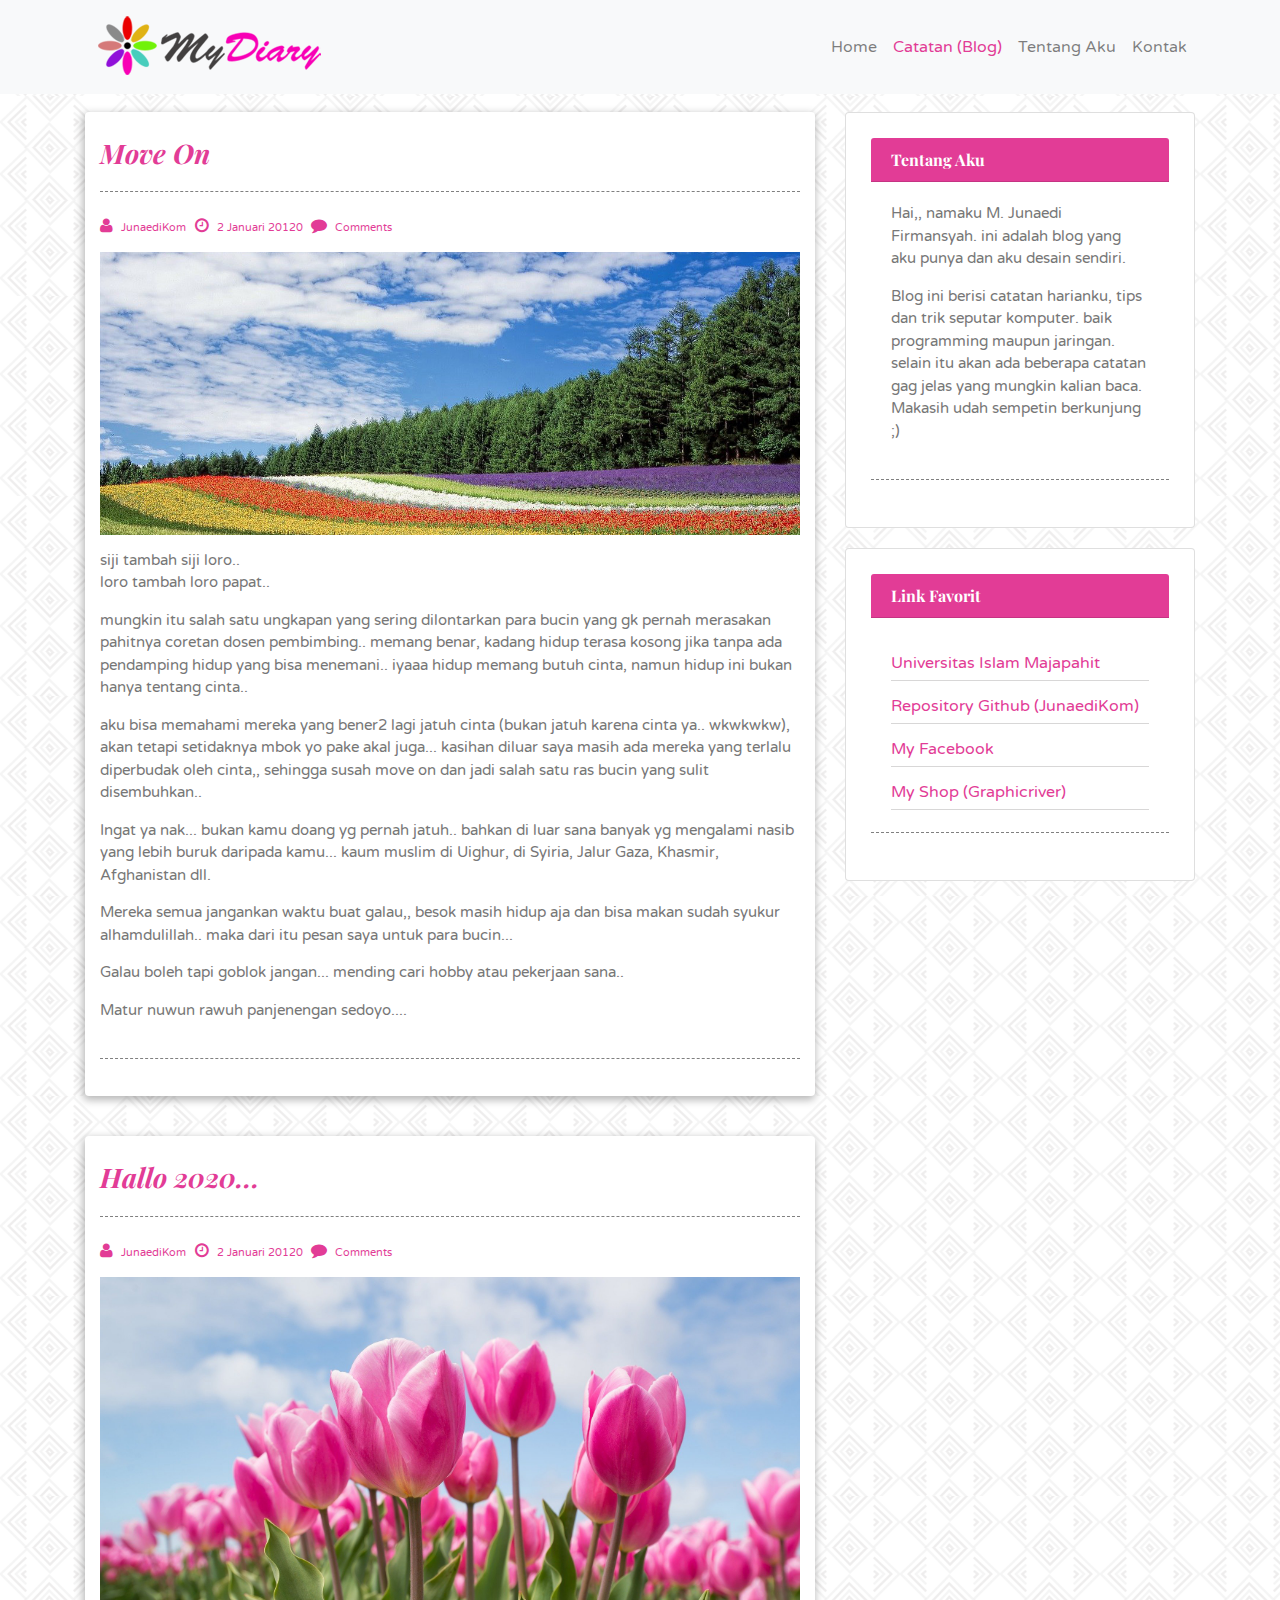
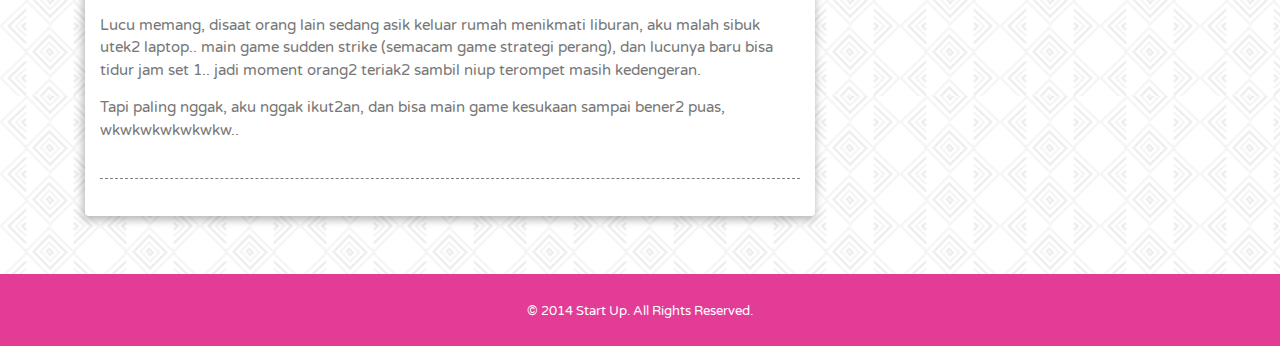
<file: index.html>
<!doctype html>
<html lang="en">
  <head>
    <!-- Required meta tags -->
    <meta charset="utf-8">
    <meta name="viewport" content="width=device-width, initial-scale=1, shrink-to-fit=no">

    <!-- Bootstrap CSS -->
    <link rel="stylesheet" type="text/css" href="assets/css/bootstrap.min.css">

    <!-- Font Awesome -->
    <link rel="stylesheet" type="text/css" href="assets/css/font-awesome/css/font-awesome.min.css">

    <!-- Custom CSS -->
    <link rel="stylesheet" type="text/css" href="assets/css/custom.css">

    <!-- Google Fonts -->
    <link href="https://fonts.googleapis.com/css?family=Playfair+Display|Varela+Round&display=swap" rel="stylesheet"> 

    <!-- HTML5 shiv and Respond.js IE8 support of HTML5 elements and media queries -->
    <!--[if lt IE 9]>
    <script src="https://oss.maxcdn.com/html5shiv/3.7.2/html5shiv.min.js"></script>
    <script src="https://oss.maxcdn.com/respond/1.4.2/respond.min.js"></script>
    <![endif]-->

    <title>My Diary</title>
  </head>

  <nav class="navbar navbar-expand-lg navbar-light bg-light">
      <div class="container">
        <a class="navbar-brand" href="index.html"><img src="assets/img/logo.png"></a>
          <button class="navbar-toggler" type="button" data-toggle="collapse" data-target="#navbarNav" aria-controls="navbarNav" aria-expanded="false" aria-label="Toggle navigation">
            <span class="navbar-toggler-icon"></span>
          </button>
          <div class="collapse navbar-collapse" id="navbarNav">
            <ul class="nav navbar-nav ml-auto">
              <li class="nav-item">
                <a class="nav-link" href="index.html">Home <span class="sr-only">(current)</span></a>
              </li>
              <li class="nav-item active">
                <a class="nav-link" href="blog.html">Catatan (Blog)</a>
              </li>
              <li class="nav-item">
                <a class="nav-link" href="#">Tentang Aku</a>
              </li>
              <li class="nav-item">
                <a class="nav-link" href="#">Kontak</a>
              </li>
            </ul>
          </div> <!-- collapse navbar-collapse -->
      </div> <!-- container -->
  </nav>

  <body>

    <!-- CONTENT -->
    <div class="container">
      
      <div class="row" id="primary">

        <!-- Blog Content -->
        <main id="content" class="col-sm-8" role="main">

               <article class="post">

            <header>
              <h3 class="dashed"><a href="post.html">Move On</a></h3>

              <i class="fa fa-user"></i>
              <a href="#" target="_blank" class="badge">JunaediKom</a> 

              <i class="fa fa-clock-o"></i>
              <a href="#" target="_blank" class="badge"><time>2 Januari 20120</time></a>
              
              <i class="fa fa-comment"></i>
              <a href="#" target="_blank" class="badge">Comments</a>

            </header>

            <div class="post-image">
              <img class="img-fluid" alt="Responsive image" src="assets/img/flower-post.jpg">
            </div> <!-- post-image -->

            <div class="post-excerpt dashed">
              <p>
                siji tambah siji loro.. <br>
                loro tambah loro papat..<br>

              </p>

              <p>
                mungkin itu salah satu ungkapan yang sering dilontarkan para bucin yang gk pernah merasakan pahitnya coretan dosen pembimbing.. memang benar, kadang hidup terasa kosong jika tanpa ada pendamping hidup yang bisa menemani.. iyaaa hidup memang butuh cinta, namun hidup ini bukan hanya tentang cinta.. <br>

              </p>

              <p>

                aku bisa memahami mereka yang bener2 lagi jatuh cinta (bukan jatuh karena cinta ya.. wkwkwkw), akan tetapi setidaknya mbok yo pake akal juga... kasihan diluar saya masih ada mereka yang terlalu diperbudak oleh cinta,, sehingga susah move on dan jadi salah satu ras bucin yang sulit disembuhkan.. <br>

              </p>

              <p>
                Ingat ya nak... bukan kamu doang yg pernah jatuh.. bahkan di luar sana banyak yg mengalami nasib yang lebih buruk daripada kamu... kaum muslim di Uighur, di Syiria, Jalur Gaza, Khasmir, Afghanistan dll. <br>

              </p>

              <p>
                Mereka semua jangankan waktu buat galau,, besok masih hidup aja dan bisa makan sudah syukur alhamdulillah.. maka dari itu pesan saya untuk para bucin... <br>

              </p>

              <p>

                Galau boleh tapi goblok jangan... mending cari hobby atau pekerjaan sana..<br>
              </p>

              <p>
                Matur nuwun rawuh panjenengan sedoyo....
             </p>

<!--               <button class="btn btn-one">
                <a href="post1.html">Continue Reading</a>
              </button> -->

            </div> <!-- post-excerpt -->

          </article> <!-- post -->

          <article class="post">

            <header>
              <h3 class="dashed"><a href="post.html">Hallo 2020...</a></h3>

              <i class="fa fa-user"></i>
              <a href="#" target="_blank" class="badge">JunaediKom</a> 

              <i class="fa fa-clock-o"></i>
              <a href="#" target="_blank" class="badge"><time>2 Januari 20120</time></a>
              
              <i class="fa fa-comment"></i>
              <a href="#" target="_blank" class="badge">Comments</a>

            </header>

            <div class="post-image">
              <img class="img-fluid" alt="Responsive image" src="assets/img/tulip-bg.jpg">
            </div> <!-- post-image -->

            <div class="post-excerpt dashed">
              <p>

                Lucu memang, disaat orang lain sedang asik keluar rumah menikmati liburan, aku malah sibuk utek2 laptop.. main game sudden strike (semacam game strategi perang), dan lucunya baru bisa tidur jam set 1.. jadi moment orang2 teriak2 sambil niup terompet masih kedengeran.

              </p>

              <p>Tapi paling nggak, aku nggak ikut2an, dan bisa main game kesukaan sampai bener2 puas, wkwkwkwkwkwkw..</p>

<!--               <button class="btn btn-one">
                <a href="post1.html">Continue Reading</a>
              </button> -->

            </div> <!-- post-excerpt -->

          </article> <!-- post -->

        </main> <!-- content col-sm-8 -->

        <!-- Blog Sidebar -->
        <aside class="col-sm-4">

          <!-- Widget Sidebar -->
          <div class="card">
            <h6 class="card-header">Tentang Aku</h6>
            <div class="card-body dashed">
              <p class="card-text">Hai,, namaku M. Junaedi Firmansyah. ini adalah blog yang aku punya dan aku desain sendiri.</p>
              <p>Blog ini berisi catatan harianku, tips dan trik seputar komputer. baik programming maupun jaringan. selain itu akan ada beberapa catatan gag jelas yang mungkin kalian baca. Makasih udah sempetin berkunjung ;)</p>
            </div> <!-- card body -->
          </div> <!-- card -->

          <div class="card">
            <h6 class="card-header">Link Favorit</h6>
            <div class="card-body dashed">

            <ul>
              <li><a href="https://www.unim.ac.id">Universitas Islam Majapahit</a></li>
              <li><a href="https://github.com/junaedikom/junaedikom.github.io">Repository Github (JunaediKom)</a></li>
              <li><a href="https://facebook.com/junaedi.firmansyah">My Facebook</a></li>
              <li><a href="https://graphicriver.net/user/StylesSHop">My Shop (Graphicriver)</a></li>
            </ul>
              
            </div> <!-- card body -->
          </div> <!-- card -->
          
        </aside> <!-- sidebar col-sm-4 -->

      </div> <!-- row -->

    </div> <!-- container -->

    <footer id="sticky-footer" class="py-4">
     <div class="container text-center">
        <small>© 2014 Start Up. All Rights Reserved.</small>
     </div>
    </footer>

    <!-- Optional JavaScript -->
    <!-- jQuery first, then Popper.js, then Bootstrap JS -->
    <script src="assets/js/jquery.min.js"></script>
    <script src="assets/js/bootstrap.min.js"></script>
  
  </body>
</html>
</file>
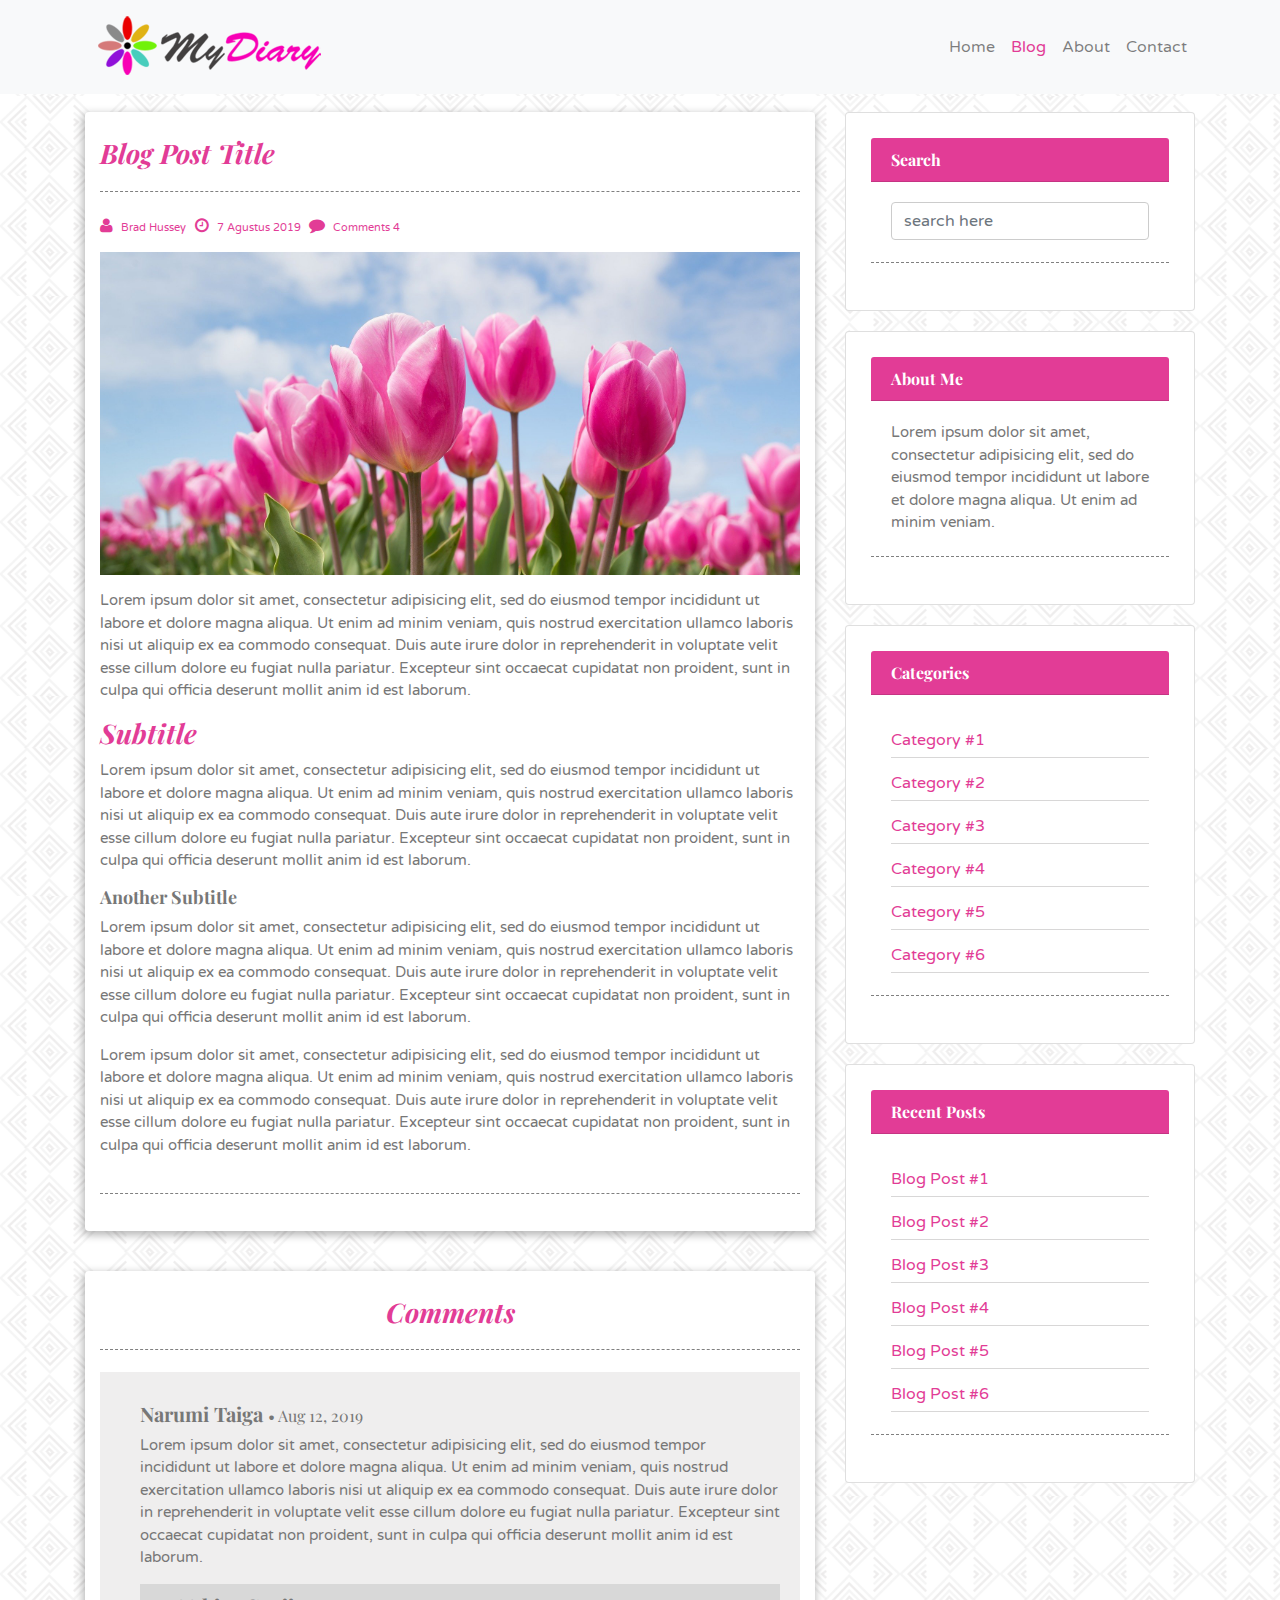
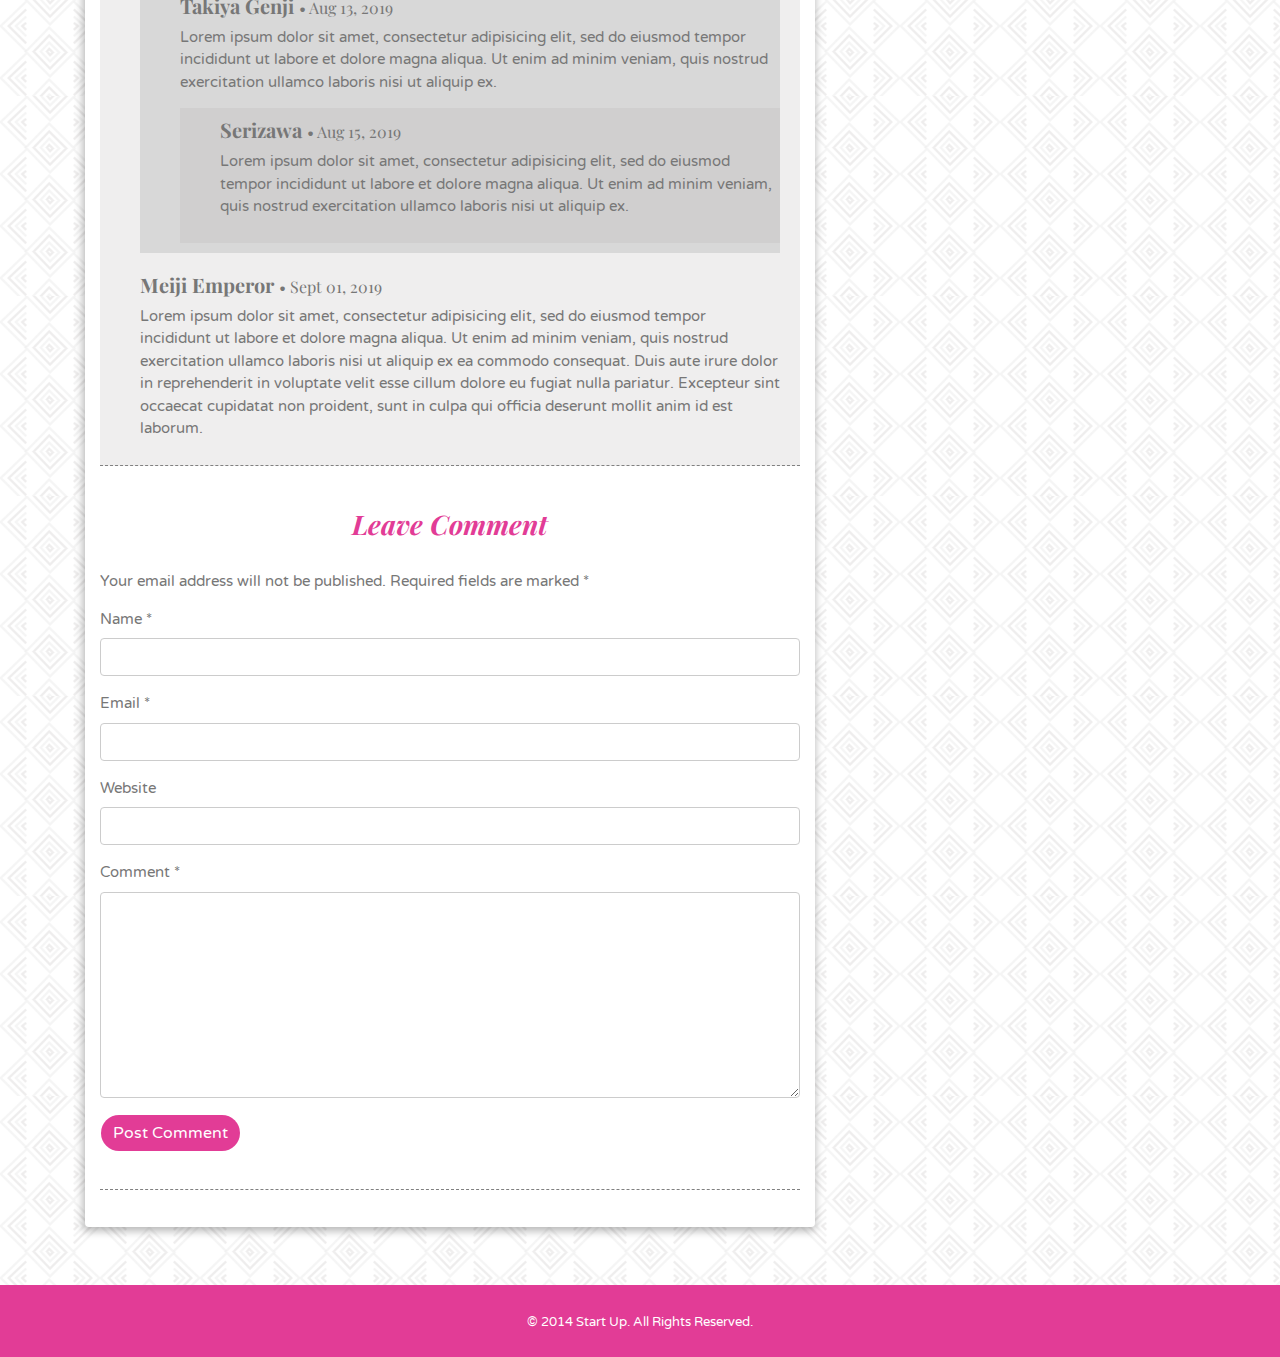
<file: post.html>
<!doctype html>
<html lang="en">
  <head>
    <!-- Required meta tags -->
    <meta charset="utf-8">
    <meta name="viewport" content="width=device-width, initial-scale=1, shrink-to-fit=no">

    <!-- Bootstrap CSS -->
    <link rel="stylesheet" type="text/css" href="assets/css/bootstrap.min.css">

    <!-- Font Awesome -->
    <link rel="stylesheet" type="text/css" href="assets/css/font-awesome/css/font-awesome.min.css">

    <!-- Custom CSS -->
    <link rel="stylesheet" type="text/css" href="assets/css/custom.css">

    <!-- Google Fonts -->
    <link href="https://fonts.googleapis.com/css?family=Playfair+Display|Varela+Round&display=swap" rel="stylesheet">  

    <!-- HTML5 shiv and Respond.js IE8 support of HTML5 elements and media queries -->
    <!--[if lt IE 9]>
    <script src="https://oss.maxcdn.com/html5shiv/3.7.2/html5shiv.min.js"></script>
    <script src="https://oss.maxcdn.com/respond/1.4.2/respond.min.js"></script>
    <![endif]-->

    <title>My Diary</title>
  </head>

  <nav class="navbar navbar-expand-lg navbar-light bg-light">
      <div class="container">
        <a class="navbar-brand" href="#"><img src="assets/img/logo.png"></a>
          <button class="navbar-toggler" type="button" data-toggle="collapse" data-target="#navbarNav" aria-controls="navbarNav" aria-expanded="false" aria-label="Toggle navigation">
            <span class="navbar-toggler-icon"></span>
          </button>
          <div class="collapse navbar-collapse" id="navbarNav">
            <ul class="nav navbar-nav ml-auto">
              <li class="nav-item">
                <a class="nav-link" href="index.html">Home <span class="sr-only">(current)</span></a>
              </li>
              <li class="nav-item active">
                <a class="nav-link" href="blog.html">Blog</a>
              </li>
              <li class="nav-item">
                <a class="nav-link" href="#">About</a>
              </li>
              <li class="nav-item">
                <a class="nav-link" href="#">Contact</a>
              </li>
            </ul>
          </div> <!-- collapse navbar-collapse -->
      </div> <!-- container -->
  </nav>

  <body>

    <!-- CONTENT -->
    <div class="container">
      
      <div class="row" id="primary">

        <!-- Blog Content -->
        <main id="content" class="col-sm-8" role="main">
          <article class="post">

            <header>
              <h3 class="dashed">Blog Post Title</h3>
              <i class="fa fa-user"></i>
              <a href="#" target="_blank" class="badge">
                  Brad Hussey
              </a>
              <i class="fa fa-clock-o"></i>
              <a href="#" target="_blank" class="badge">
                  <time> 7 Agustus 2019</time>
              </a>
              <i class="fa fa-comment"></i>
              <a href="#" target="_blank" class="badge">
                   Comments 4
              </a>
            </header>

            <div class="post-image">
              <img class="img-fluid" alt="Responsive image" src="assets/img/tulip-bg.jpg">
            </div> <!-- post-image -->

            <div class="post-body dashed">

              <p>Lorem ipsum dolor sit amet, consectetur adipisicing elit, sed do eiusmod
              tempor incididunt ut labore et dolore magna aliqua. Ut enim ad minim veniam,
              quis nostrud exercitation ullamco laboris nisi ut aliquip ex ea commodo
              consequat. Duis aute irure dolor in reprehenderit in voluptate velit esse
              cillum dolore eu fugiat nulla pariatur. Excepteur sint occaecat cupidatat non
              proident, sunt in culpa qui officia deserunt mollit anim id est laborum.</p>

              <h3>Subtitle</h3>
              <p>Lorem ipsum dolor sit amet, consectetur adipisicing elit, sed do eiusmod
              tempor incididunt ut labore et dolore magna aliqua. Ut enim ad minim veniam,
              quis nostrud exercitation ullamco laboris nisi ut aliquip ex ea commodo
              consequat. Duis aute irure dolor in reprehenderit in voluptate velit esse
              cillum dolore eu fugiat nulla pariatur. Excepteur sint occaecat cupidatat non
              proident, sunt in culpa qui officia deserunt mollit anim id est laborum.</p>

              <h4>Another Subtitle</h4>
              <p>Lorem ipsum dolor sit amet, consectetur adipisicing elit, sed do eiusmod
              tempor incididunt ut labore et dolore magna aliqua. Ut enim ad minim veniam,
              quis nostrud exercitation ullamco laboris nisi ut aliquip ex ea commodo
              consequat. Duis aute irure dolor in reprehenderit in voluptate velit esse
              cillum dolore eu fugiat nulla pariatur. Excepteur sint occaecat cupidatat non
              proident, sunt in culpa qui officia deserunt mollit anim id est laborum.</p>

              <p>Lorem ipsum dolor sit amet, consectetur adipisicing elit, sed do eiusmod
              tempor incididunt ut labore et dolore magna aliqua. Ut enim ad minim veniam,
              quis nostrud exercitation ullamco laboris nisi ut aliquip ex ea commodo
              consequat. Duis aute irure dolor in reprehenderit in voluptate velit esse
              cillum dolore eu fugiat nulla pariatur. Excepteur sint occaecat cupidatat non
              proident, sunt in culpa qui officia deserunt mollit anim id est laborum.</p>

            </div> <!-- post-body -->

          </article> <!-- post -->

          <div id="comments" class="post">

            <div class="comments-wrap">
              <h3 class="dashed">Comments</h3>

              <ol class="comment-list dashed">
              
                <li class="comments">

                    <h5>Narumi Taiga <small>&bull; Aug 12, 2019</small></h5>
                    <div class="comment-body">
                      <p>Lorem ipsum dolor sit amet, consectetur adipisicing elit, sed do eiusmod
                      tempor incididunt ut labore et dolore magna aliqua. Ut enim ad minim veniam,
                      quis nostrud exercitation ullamco laboris nisi ut aliquip ex ea commodo
                      consequat. Duis aute irure dolor in reprehenderit in voluptate velit esse
                      cillum dolore eu fugiat nulla pariatur. Excepteur sint occaecat cupidatat non
                      proident, sunt in culpa qui officia deserunt mollit anim id est laborum.</p>
                    </div> <!-- comment-body -->

                    <ol class="children">

                      <li class="comment">
                          <h5>Takiya Genji <small>&bull; Aug 13, 2019</small></h5>
                          <div class="comment-body">
                            <p>Lorem ipsum dolor sit amet, consectetur adipisicing elit, sed do eiusmod
                            tempor incididunt ut labore et dolore magna aliqua. Ut enim ad minim veniam,
                            quis nostrud exercitation ullamco laboris nisi ut aliquip ex.</p>
                          </div> <!-- comment-body -->


                          <ol class="children-two">
                            <li class="comment">
                               <h5>Serizawa <small>&bull; Aug 15, 2019</small></h5>
                                <div class="comment-body">
                                  <p>Lorem ipsum dolor sit amet, consectetur adipisicing elit, sed do eiusmod
                                  tempor incididunt ut labore et dolore magna aliqua. Ut enim ad minim veniam,
                                  quis nostrud exercitation ullamco laboris nisi ut aliquip ex.</p>
                            </li> <!-- comment -->
                          </ol> <!--children -->

                      </li> <!-- comment -->
                      
                    </ol> <!-- children comment -->

                </li> <!-- comments -->

                <li class="comments">
                  <h5>Meiji Emperor <small>&bull; Sept 01, 2019</small></h5>
                    <div class="comment-body">
                      <p>Lorem ipsum dolor sit amet, consectetur adipisicing elit, sed do eiusmod
                      tempor incididunt ut labore et dolore magna aliqua. Ut enim ad minim veniam,
                      quis nostrud exercitation ullamco laboris nisi ut aliquip ex ea commodo
                      consequat. Duis aute irure dolor in reprehenderit in voluptate velit esse
                      cillum dolore eu fugiat nulla pariatur. Excepteur sint occaecat cupidatat non
                      proident, sunt in culpa qui officia deserunt mollit anim id est laborum.</p>
                    </div> <!-- comment-body -->
                </li> <!-- comments -->

              </ol> <!-- comment-list -->

              <div class="leave-comment dashed">
                <h3>Leave Comment</h3>

                <form>
                  <p>Your email address will not be published. Required fields are marked <span class="required">*</span></p>
                  <p class="form-group">
                    <label for="author">Name *</label>
                    <input type="text" class="form-control" id="author">
                  </p> <!-- comment-form-author -->

                  <p class="form-group">
                    <label for="email">Email *</label>
                    <input type="email" class="form-control" id="email">
                  </p> <!-- comment-form-email -->

                  <p class="form-group">
                    <label for="url">Website</label>
                    <input type="url" class="form-control" id="url">
                  </p> <!-- comment-form-Website -->

                  <p class="form-group">
                    <label for="comment">Comment *</label>
                    <textarea id="comment" class="form-control" cols="45" rows="8"></textarea>
                  </p> <!-- comment-form-author -->

                  <p class="form-submit">
                    <input type="submit" class="btn btn-one" name="submit" id="submit" value="Post Comment">
                  </p> <!-- form-submit -->

              </form>

              </div> <!-- leave-comment -->

            </div> <!-- comments-wrap -->
            
          </div> <!-- end comments -->

        </main> <!-- content col-sm-8 -->

        <!-- Blog Sidebar -->
        <aside class="col-sm-4">

          <!-- Widget Sidebar -->
          <div class="card">
            <h6 class="card-header">Search</h6>
            <div class="card-body dashed">
              <form role="form" class="search-form">
                <label for="sidebar-search" class="sr-only">Search the Blog</label>
                <input type="text" id="sidebar-search" class="form-control" placeholder="search here" name="">
              </form>
            </div> <!-- card-body -->
          </div> <!-- card -->

          <div class="card">
            <h6 class="card-header">About Me</h6>
            <div class="card-body dashed">
              <p class="card-text">Lorem ipsum dolor sit amet, consectetur adipisicing elit, sed do eiusmod
              tempor incididunt ut labore et dolore magna aliqua. Ut enim ad minim veniam.</p>
            </div> <!-- card body -->
          </div> <!-- card -->

          <div class="card">
            <h6 class="card-header">Categories</h6>
            <div class="card-body dashed">

            <ul>
              <li><a href="">Category #1</a></li>
              <li><a href="">Category #2</a></li>
              <li><a href="">Category #3</a></li>
              <li><a href="">Category #4</a></li>
              <li><a href="">Category #5</a></li>
              <li><a href="">Category #6</a></li>
            </ul>
              
            </div> <!-- card body -->
          </div> <!-- card -->

          <div class="card">
            <h6 class="card-header">Recent Posts</h6>
            <div class="card-body dashed">

            <ul>
              <li><a href="">Blog Post #1</a></li>
              <li><a href="">Blog Post #2</a></li>
              <li><a href="">Blog Post #3</a></li>
              <li><a href="">Blog Post #4</a></li>
              <li><a href="">Blog Post #5</a></li>
              <li><a href="">Blog Post #6</a></li>
            </ul>
              
            </div> <!-- card body -->
          </div> <!-- card -->
          
        </aside> <!-- sidebar col-sm-4 -->

      </div> <!-- row -->

    </div> <!-- container -->

    <footer id="sticky-footer" class="py-4">
     <div class="container text-center">
        <small>© 2014 Start Up. All Rights Reserved.</small>
     </div>
    </footer>

    <!-- Optional JavaScript -->
    <!-- jQuery first, then Popper.js, then Bootstrap JS -->
    <script src="assets/js/jquery.min.js"></script>
    <script src="assets/js/bootstrap.min.js"></script>
  
  </body>
</html>
</file>
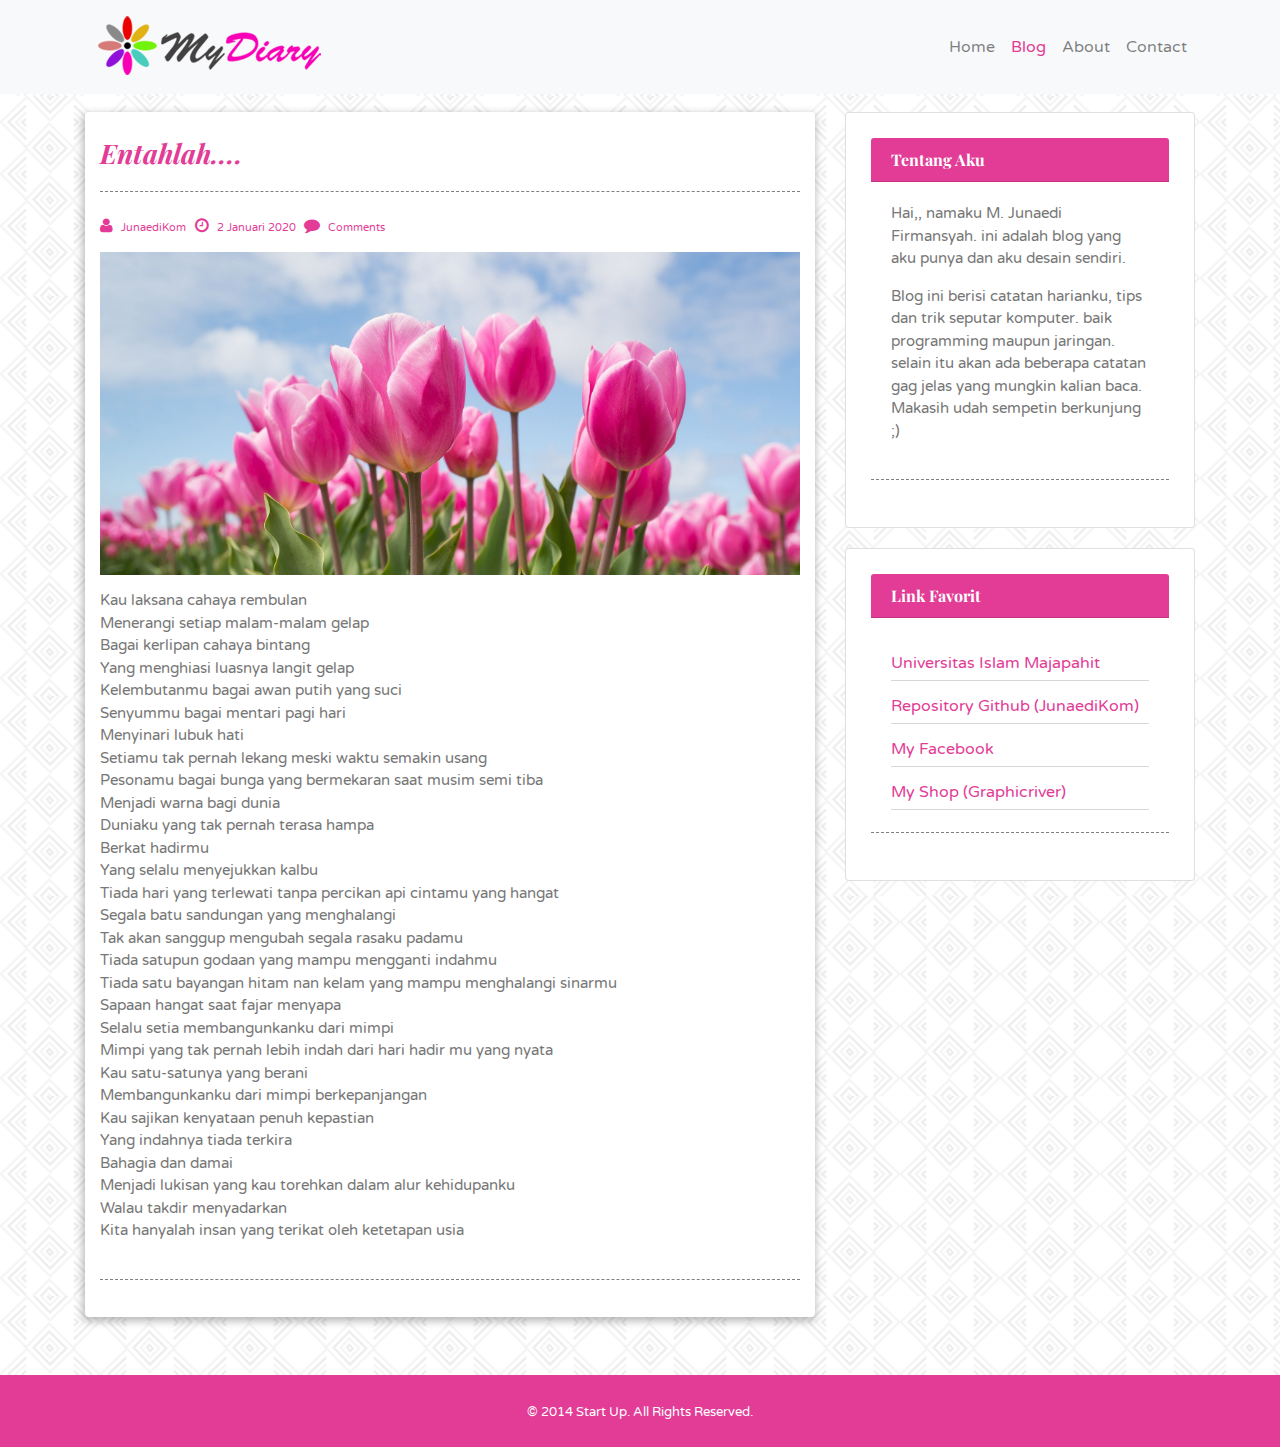
<file: post1.html>
<!doctype html>
<html lang="en">
  <head>
    <!-- Required meta tags -->
    <meta charset="utf-8">
    <meta name="viewport" content="width=device-width, initial-scale=1, shrink-to-fit=no">

    <!-- Bootstrap CSS -->
    <link rel="stylesheet" type="text/css" href="assets/css/bootstrap.min.css">

    <!-- Font Awesome -->
    <link rel="stylesheet" type="text/css" href="assets/css/font-awesome/css/font-awesome.min.css">

    <!-- Custom CSS -->
    <link rel="stylesheet" type="text/css" href="assets/css/custom.css">

    <!-- Google Fonts -->
    <link href="https://fonts.googleapis.com/css?family=Playfair+Display|Varela+Round&display=swap" rel="stylesheet">  

    <!-- HTML5 shiv and Respond.js IE8 support of HTML5 elements and media queries -->
    <!--[if lt IE 9]>
    <script src="https://oss.maxcdn.com/html5shiv/3.7.2/html5shiv.min.js"></script>
    <script src="https://oss.maxcdn.com/respond/1.4.2/respond.min.js"></script>
    <![endif]-->

    <title>My Diary</title>
  </head>

  <nav class="navbar navbar-expand-lg navbar-light bg-light">
      <div class="container">
        <a class="navbar-brand" href="#"><img src="assets/img/logo.png"></a>
          <button class="navbar-toggler" type="button" data-toggle="collapse" data-target="#navbarNav" aria-controls="navbarNav" aria-expanded="false" aria-label="Toggle navigation">
            <span class="navbar-toggler-icon"></span>
          </button>
          <div class="collapse navbar-collapse" id="navbarNav">
            <ul class="nav navbar-nav ml-auto">
              <li class="nav-item">
                <a class="nav-link" href="index.html">Home <span class="sr-only">(current)</span></a>
              </li>
              <li class="nav-item active">
                <a class="nav-link" href="blog.html">Blog</a>
              </li>
              <li class="nav-item">
                <a class="nav-link" href="#">About</a>
              </li>
              <li class="nav-item">
                <a class="nav-link" href="#">Contact</a>
              </li>
            </ul>
          </div> <!-- collapse navbar-collapse -->
      </div> <!-- container -->
  </nav>

  <body>

    <!-- CONTENT -->
    <div class="container">
      
      <div class="row" id="primary">

        <!-- Blog Content -->
        <main id="content" class="col-sm-8" role="main">
          <article class="post">

            <header>
              <h3 class="dashed">Entahlah....</h3>
              <i class="fa fa-user"></i>
              <a href="#" target="_blank" class="badge">
                  JunaediKom
              </a>
              <i class="fa fa-clock-o"></i>
              <a href="#" target="_blank" class="badge">
                  <time> 2 Januari 2020</time>
              </a>
              <i class="fa fa-comment"></i>
              <a href="#" target="_blank" class="badge">
                   Comments
              </a>
            </header>

            <div class="post-image">
              <img class="img-fluid" alt="Responsive image" src="assets/img/tulip-bg.jpg">
            </div> <!-- post-image -->

            <div class="post-body dashed">

              <p>
                
                Kau laksana cahaya rembulan </br>

                Menerangi setiap malam-malam gelap </br>

                Bagai kerlipan cahaya bintang </br>

                Yang menghiasi luasnya langit gelap </br>

                Kelembutanmu bagai awan putih yang suci </br>

                Senyummu bagai mentari pagi hari </br>

                Menyinari lubuk hati </br>

                Setiamu tak pernah lekang meski waktu semakin usang </br>

                Pesonamu bagai bunga yang bermekaran saat musim semi tiba </br>

                Menjadi warna bagi dunia </br>

                Duniaku yang tak pernah terasa hampa </br>

                Berkat hadirmu </br>

                Yang selalu menyejukkan kalbu </br>

                Tiada hari yang terlewati tanpa percikan api cintamu yang hangat </br>

                Segala batu sandungan yang menghalangi </br>
 
                Tak akan sanggup mengubah segala rasaku padamu </br>

                Tiada satupun godaan yang mampu mengganti indahmu </br>

                Tiada satu bayangan hitam nan kelam yang mampu menghalangi sinarmu </br>

                Sapaan hangat saat fajar menyapa </br>

                Selalu setia membangunkanku dari mimpi </br>

                Mimpi yang tak pernah lebih indah dari hari hadir mu yang nyata </br>

                Kau satu-satunya yang berani </br>

                Membangunkanku dari mimpi berkepanjangan </br>

                Kau sajikan kenyataan penuh kepastian </br>
 
                Yang indahnya tiada terkira </br>

                Bahagia dan damai </br>

                Menjadi lukisan yang kau torehkan dalam alur kehidupanku </br>

                Walau takdir menyadarkan </br>

                Kita hanyalah insan yang terikat oleh ketetapan usia </br>

              </p>

            </div> <!-- post-body -->

          </article> <!-- post -->

        </main> <!-- content col-sm-8 -->

             <!-- Blog Sidebar -->
        <aside class="col-sm-4">

          <!-- Widget Sidebar -->
          <div class="card">
            <h6 class="card-header">Tentang Aku</h6>
            <div class="card-body dashed">
              <p class="card-text">Hai,, namaku M. Junaedi Firmansyah. ini adalah blog yang aku punya dan aku desain sendiri.</p>
              <p>Blog ini berisi catatan harianku, tips dan trik seputar komputer. baik programming maupun jaringan. selain itu akan ada beberapa catatan gag jelas yang mungkin kalian baca. Makasih udah sempetin berkunjung ;)</p>
            </div> <!-- card body -->
          </div> <!-- card -->

          <div class="card">
            <h6 class="card-header">Link Favorit</h6>
            <div class="card-body dashed">

            <ul>
              <li><a href="https://www.unim.ac.id">Universitas Islam Majapahit</a></li>
              <li><a href="https://github.com/junaedikom/junaedikom.github.io">Repository Github (JunaediKom)</a></li>
              <li><a href="https://facebook.com/junaedi.firmansyah">My Facebook</a></li>
              <li><a href="https://graphicriver.net/user/StylesSHop">My Shop (Graphicriver)</a></li>
            </ul>
              
            </div> <!-- card body -->
          </div> <!-- card -->
          
        </aside> <!-- sidebar col-sm-4 -->

      </div> <!-- row -->

    </div> <!-- container -->

    <footer id="sticky-footer" class="py-4">
     <div class="container text-center">
        <small>© 2014 Start Up. All Rights Reserved.</small>
     </div>
    </footer>

    <!-- Optional JavaScript -->
    <!-- jQuery first, then Popper.js, then Bootstrap JS -->
    <script src="assets/js/jquery.min.js"></script>
    <script src="assets/js/bootstrap.min.js"></script>
  
  </body>
</html>
</file>
<file: assets/css/custom.css>
/*GENERAL*/

body {
	font-family: 'Varela Round', sans-serif;
	font-size: 16px;
	background: url(../img/greek-vase.png);
}

/*GLOBAL*/

h1, h2, h3, h4, h5, h6 {
	-webkit-font-smoothing: antialiased;
	text-rendering: optimizelegibility;
	font-weight: bold;
}

h1, h2, h3, h4, h5, h6, p {
	color: #777777;
}

h1, h2, h3, h4, h5, h6 {
	font-family: 'Playfair Display', serif;
}

h1, h2 {
	margin: 0 0 40px;
}

h3 {
	margin: 10px 0;
	font-size: 27px;
	font-style: italic;
	color: #e23c96;
}

h4 {
	font-size: 18px;
}

p {
	margin: 0 0 15px;
	font-size: 15px;
}

i {
	color: #e23c96;
}

a:link, a:visited {
	color: #e23c96;
}

a:hover {
	text-decoration: none;
	color: #9010d9;
}

a.badge {
	font-style: normal;
	font-weight: 100;
	font-size: 8pt;
}

.badge i {

}

.paragraf {
	font-size: 12pt;
}

.dashed {
	margin-bottom: 22px;
	padding-bottom: 22px;
	border-bottom: 1px dashed gray;
}

.navbar-light .navbar-nav .active > .nav-link, .navbar-light .navbar-nav .nav-link.active, .navbar-light .navbar-nav .nav-link.show, .navbar-light .navbar-nav .show > .nav-link {
    color: #e23c96;
}

.post {
	position: relative;
	margin: 0 0 40px;
	-webkit-border-radius: 4px;
	-moz-border-radius: 4px;
	border-radius: 4px;
	background: white;
	padding: 15px;
	-moz-box-shadow: -1px 3px 8px 1px rgba(0,0,0,.29); /* drop shadow */
	-webkit-box-shadow: -1px 3px 8px 1px rgba(0,0,0,.29); /* drop shadow */
	box-shadow: -1px 3px 8px 1px rgba(0,0,0,.29); /* drop shadow */
}

.post-excerpt {
	padding-top: 14px;
}

.post-body {
	padding-top: 14px;
}

.post-image {
	padding-top: 14px;
	height: auto;
	width: auto;
}

#primary {
	padding-top: 18px;
	padding-bottom: 18px;
}

.card {
	padding: 25px;
	margin-bottom: 20px;
}

.card-header {
	  color: white;
	  background: #e23c96;
}

/*Button*/

.btn-one {
	background: #e23c96;
	color: #fff;
	-moz-border-radius: 27px;
	-webkit-border-radius: 27px;
	border-radius: 27px; /* border radius */
	-moz-background-clip: padding;
	-webkit-background-clip: padding-box;
	background-clip: padding-box; /* prevents bg color from leaking outside the border */
}

.btn-one a {
	color: white;
	padding: 15px;
}

.btn-one:hover {
	background: #9010d9;
}

.card ul {
	list-style: none;
	margin: 0;
	padding: 0;
}

.card ul li {
	padding-top: 13px;
	padding-bottom: 5px;
	border-bottom: 1px solid #d8d7d7;
}

/* Comments */

.comments {
	margin-top: 20px;
	margin-right: 20px;
}

.comments ol li {
	list-style: none;
}

.comments-wrap ol li {
	list-style: none;
}

.comments-wrap h3 {
	text-align: center;
	padding-bottom: 20px;
}

.comment-list {
	background: #efeeee;
	padding-top: 10px;
	padding-bottom: 10px;
}

.children {
	background: #d8d8d8;
	padding-top: 10px;
	padding-bottom: 10px;
}

.children-two {
	background: #d0cfcf;
	padding-top: 10px;
	padding-bottom: 10px;
}

.leave-comment h3 {
	padding-top: 20px;
}

/* 404 Page */
.page-cannot {
	text-align: center;
	margin-top: 30px;
	color: #e23c96;
	margin-bottom: 0;
}

.page-cannot p {
	font-size: 11pt;
}

.images {
	width: 30%;
	display: block;
	margin: 0 auto;
}

.centered-p {
	text-align: center;
}

input[type="text"], input[type="email"], input[type="url"], textarea {
outline: none;
box-shadow:none !important;
border:1px solid #ccc !important;
}

/* FOOTER */

.py-4 {
	background: #e23c96;
	color: #fff;
}
</file>
